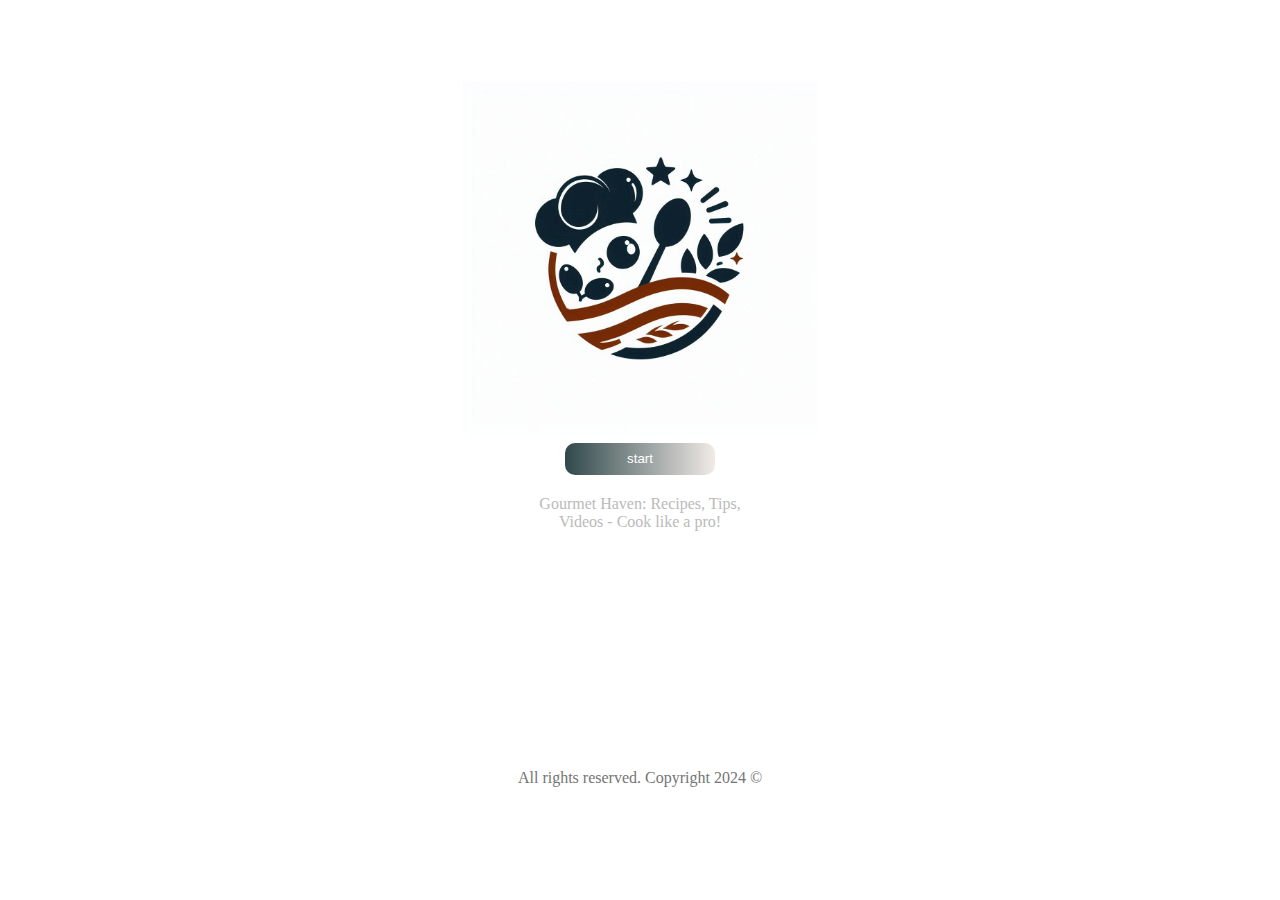
<file: index.html>
<!DOCTYPE html>
<html lang="en">

 <head>
  <meta charset="utf-8">
  <meta name="viewport" content="width=device-width">
  <title>snapcook</title>
  <link href="style.css" rel="stylesheet" type="text/css" />
   <link rel="icon" href="snapcook.webp" type="image/x-icon" />
 </head>

 <body>
  <div class="container">
    <div class="logo" id="logo">
      <img id="logo" src="snapcook.webp" alt="img">
    </div>
    <div class="button" rid="button">
     <a href="index2.html"><button id="button">start</button></a>
    </div>
    <div class="text">
      <p id="text">
         Gourmet Haven: Recipes, Tips, Videos - Cook like a pro!
      </p>
    </div>
    <div class="text2">
      <p id="text2">
         All rights reserved. Copyright 2024 ©
      </p>
    <div>
  </div>
 </body>

</html>
</file>
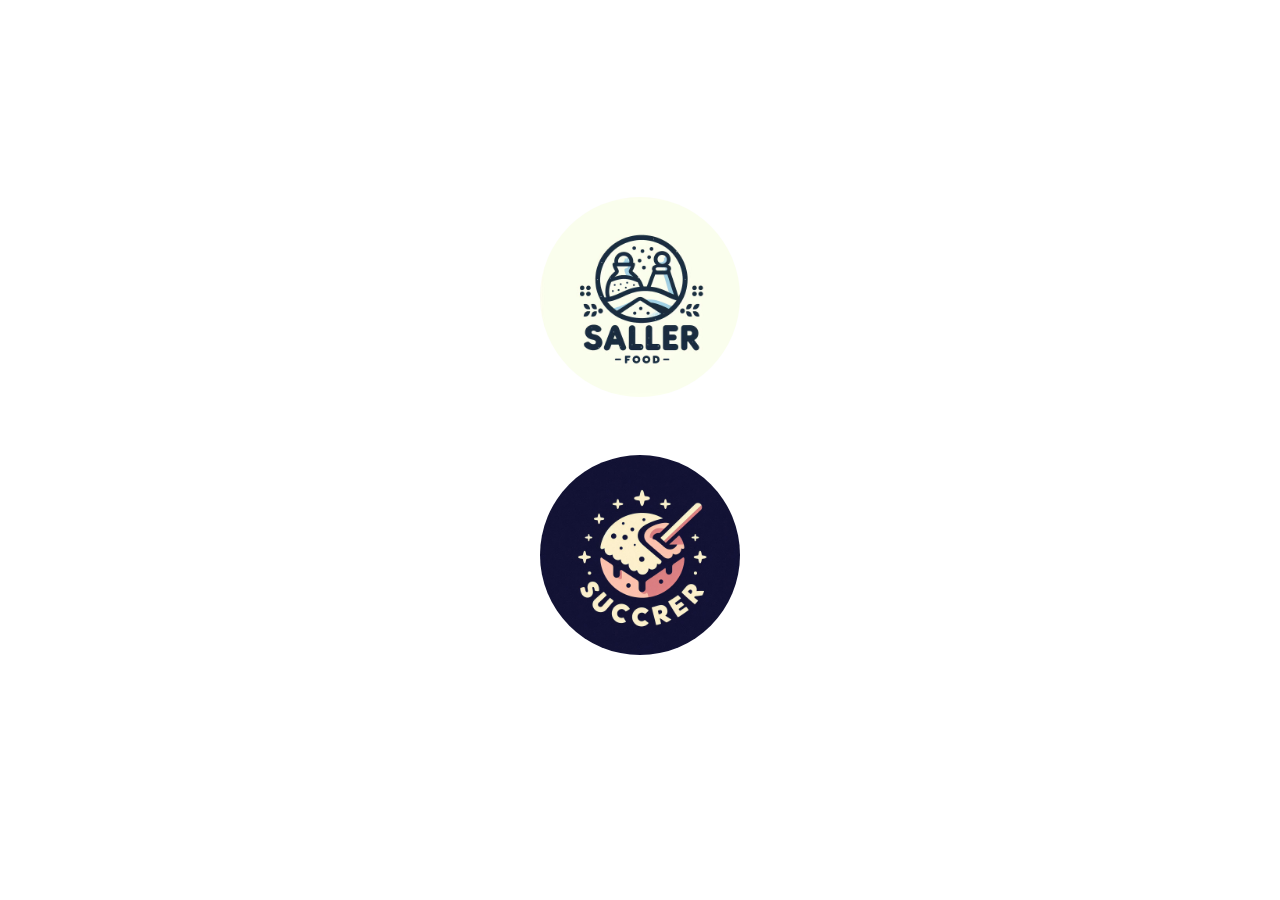
<file: index2.html>
<!DOCTYPE html>
<html lang="en">
<head>
<meta charset="UTF-8">
<meta name="viewport" content="width=device-width, initial-scale=1.0">
<title>snapcook</title>
<link href="style2.css" rel="stylesheet" type="text/css" />
<link rel="icon" href="snapcook.webp" type="image/x-icon" />  


</head>
<body>
  <div id="container">
    <a href="index3.html"><div id="logo">
    <img id="logo1" src="saler.webp" alt="img" height="200px" widht="200px">
    </a>
      <br />
      <br />
      <br />
      <br />
    <a href="index4.html"><div id="logo">
    <img id="logo2" src="sucrer.webp" alt="img" height="200px" widht="200px">
    </a>
  </div>
  
</body>
</html>
</file>
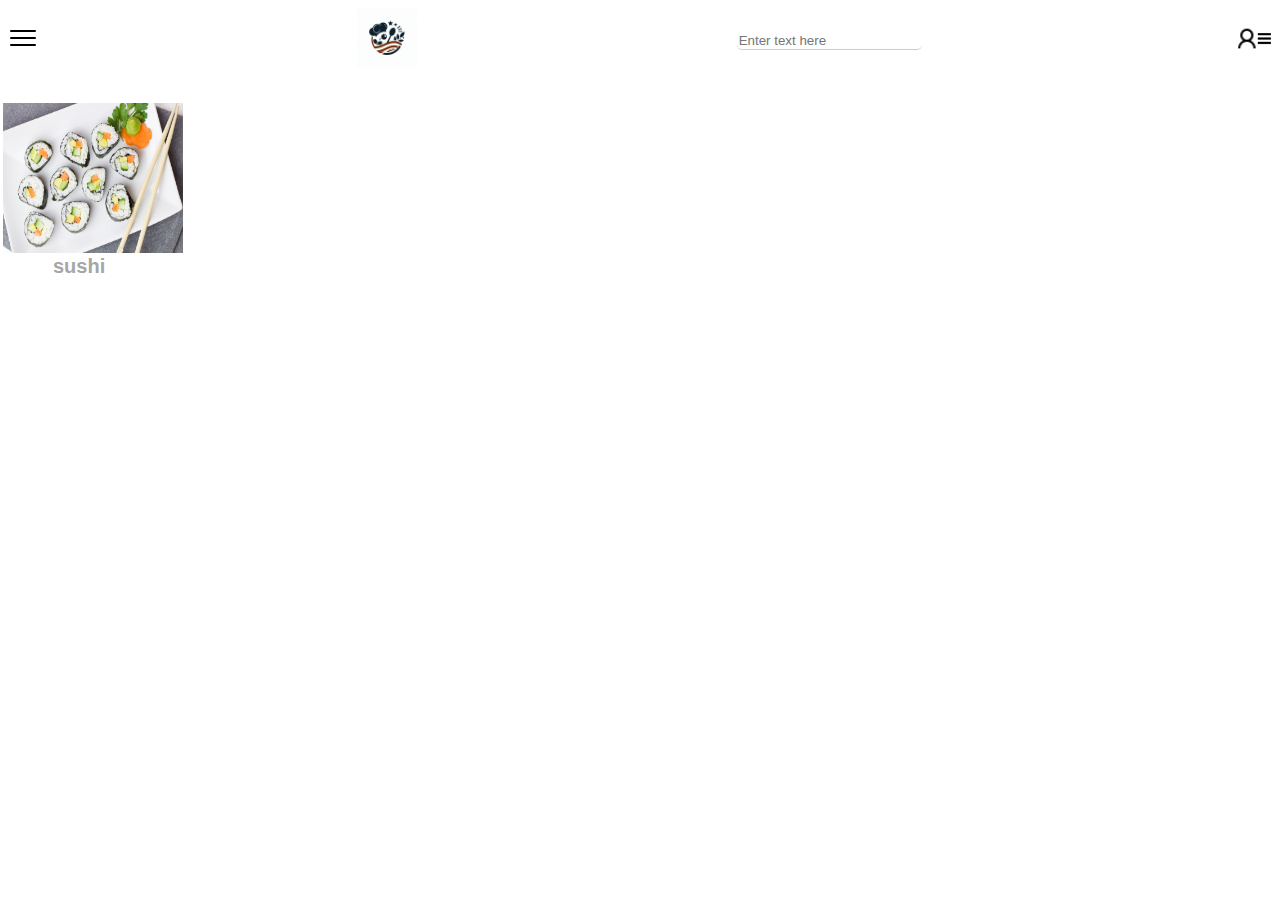
<file: index3.html>
<!DOCTYPE html>
<html lang="en">
<head>
<meta charset="UTF-8">
<meta name="viewport" content="width=device-width, initial-scale=1.0">
<title>snapcook</title>
<link href="style3.css" rel="stylesheet">
<link rel="icon" href="snapcook.webp" type="image/x-icon" />
</head>
<body>
  <div class="container">
    <div id="logo1" class="logo">
      <img src="menu.webp" height="30px" width="30px">
    </div>
    <div id="logo2" class="logo">
      <img src="snapcook.webp" height="60px" width="60px">
    </div>
    <div id="input-container" height="150px" width="40px">
      <input type="text" id="input-field" placeholder="Enter text here">
    </div>
    <a href="index7.html"><div id="logo3" class="logo">
      <img src="user.webp" height="35px" width="35px">
    </div>
    </a>
  </div>
  <div id="logo4">
    <table>
      <tr><td><a href="index5.html" class="link"><img src="souchie.webp" alt="souchie" height="150px" width="180px"/><h3 id="text3">sushi</h3></a></td><td></td>
      </tr>
    </table>
  </div>
</body>
</html>
</file>
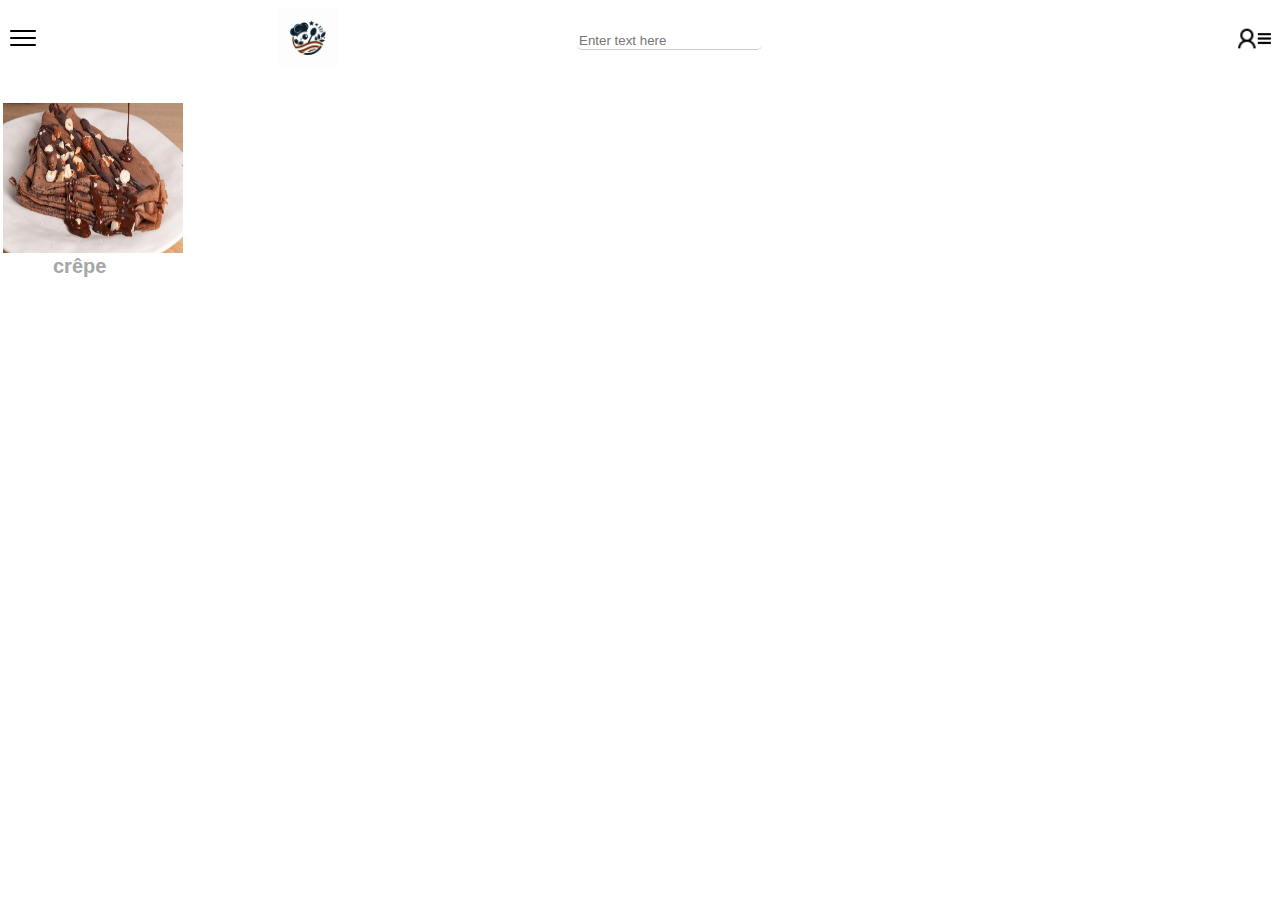
<file: index4.html>
<!DOCTYPE html>
<html lang="en">
<head>
<meta charset="UTF-8">
<meta name="viewport" content="width=device-width, initial-scale=1.0">
<title>snapcook</title>
<link href="style3.css" rel="stylesheet">
<link rel="icon" href="snapcook.webp" type="image/x-icon" />
</head>
<body>
  <div class="container">
    <div id="logo1" class="logo">
      <img src="menu.webp" height="30px" width="30px">
    </div>
    <div id="logo2" class="logo">
      <img src="snapcook.webp" height="60px" width="60px">
    </div>
    <div id="input-container" height="150px" width="40px">
      <input type="text" id="input-field" placeholder="Enter text here">
    </div>
    <a href="index7.html"><div id="logo3" class="logo">
      <img src="user.webp" alt="user" height="35px" width="35px">
    </a></div>
  </div>
  <div class="logo4" id="logo4">
    <table>
       <tr>
          <td><a href="index6.html" class="link"><img src="crêpe.webp" alt="crêpe" height="150px" width="180px"><h3 id="text3">
         crêpe
      </h3>
          </a>
          </td>        
           <td></td>
       </tr>
      </a>  
    </table>
  </div>
</body>
</html>
</file>
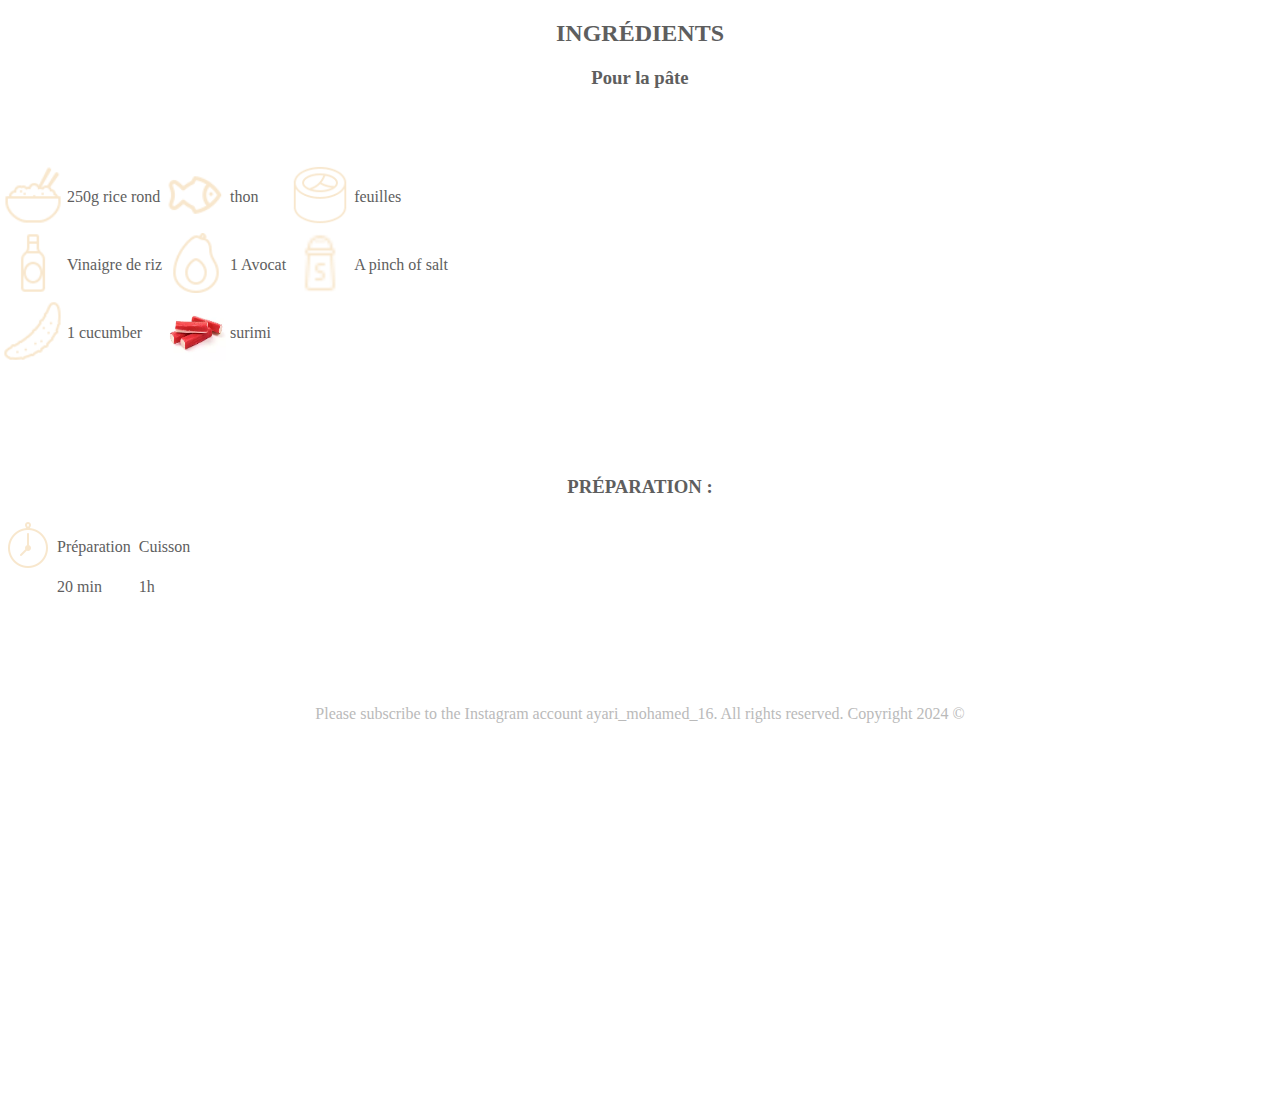
<file: index5.html>
<!DOCTYPE html>
<html lang="en">
<head>
<meta charset="UTF-8">
<meta name="viewport" content="width=device-width, initial-scale=1.0">
<title>snapcook</title>
<link rel="stylesheet" href="style4.css">
<link rel="icon" href="snapcook.webp" type="image/x-icon" />
</head>
<body>
  <h2 id="h2">
     INGRÉDIENTS
  </h2>
  <h3 id="h3">
     Pour la pâte
  </h3>
  <br />
  <br />
  <br />
  <div id="pate1">
    <table>
       <tr>
         <td><img src="rice.webp"  height="60px" width="60px"/></td>
         <td>250g rice rond</td>
         <td><img src="thon.webp"  height="60px" width="60px"/></td>
         <td>thon</td>
         <td><img src="nori.webp"height="60px" width="60px" /></td>
         <td>feuilles</td>
       </tr>
       <tr>
         <td><img src="vinegar.webp"   height="60px" width="60px"/></td>
         <td>Vinaigre de riz</td>
         <td><img src="avocado.webp"   height="60px" width="60px" /></td>
         <td>1 Avocat</td>
         <td><img src="salt.webp" height="60px" width="60px" /></td>
         <td>A pinch of salt</td>
       </tr>
       <tr>
         <td><img src="cucumber.webp"   height="60px" width="60px" /></td>
         <td>1 cucumber</td>
         <td><img src="surimi.webp" height="60px" width="60px"/></td>
         <td>surimi</td>
        </tr>
    </table>
  <br />
  <br />
  <br />
  <br />
  <br />
  <div id="logo5">
    <h3>
       PRÉPARATION :
    </h3>
    <table>
      <tr>
        <td>    
        <img src="clock.webp" height="50px" width="50px">
        </td>      
          <td>Préparation</td>
         <td>       </td>
         <td>Cuisson</td>
       </tr>
      <tr>
        <td>        </td>
        <td>20 min</td>
        <td>      </td>
        <td>1h</td>
      </tr>
      
    </table>
    
  </div>
  </div>
  <br />
  <br />
  <br />
  <br />
  <br />
  <p id="pr">
    Please subscribe to the Instagram account <a href="https://www.instagram.com/ayari_mohamed_16?igsh=MW5jZGtybWNrb2Rob==" id="pr">ayari_mohamed_16</a>. All rights reserved. Copyright 2024 ©
  </p>
  

</body>
</html>
</file>
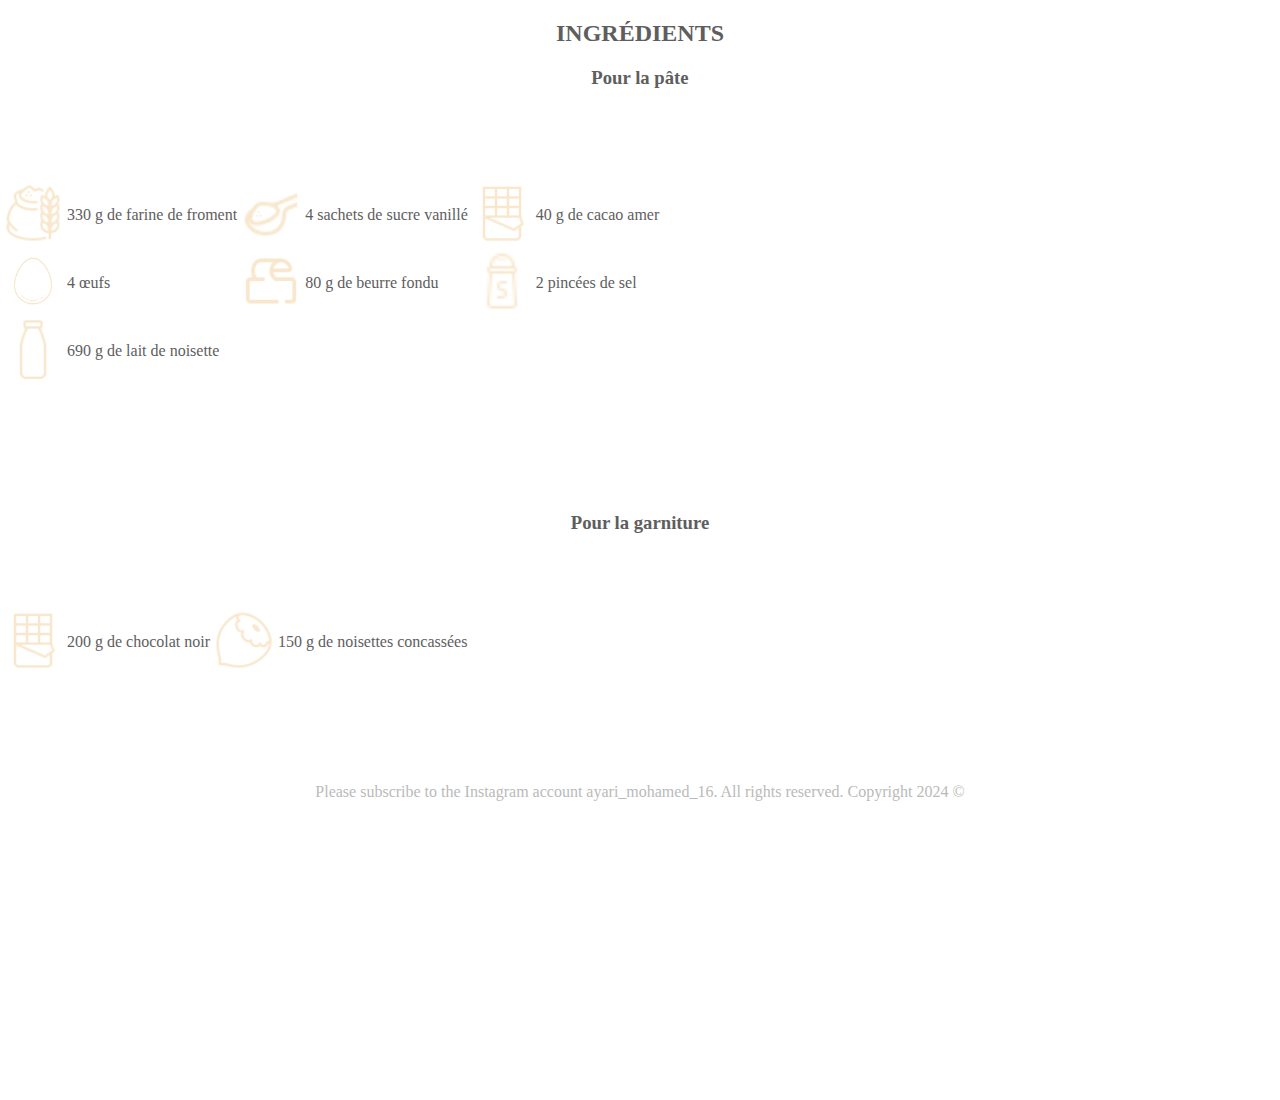
<file: index6.html>
<!DOCTYPE html>
<html lang="en">
<head>
<meta charset="UTF-8">
<meta name="viewport" content="width=device-width, initial-scale=1.0">
<title>snapcook</title>
<link rel="stylesheet" href="style4.css">
<link rel="icon" href="snapcook.webp" type="image/x-icon" />
</head>
<body>
  <h2>
     INGRÉDIENTS
  </h2>
  <h3>
     Pour la pâte
  </h3>
  <br />
  <br />
  <br />
  <br />
  <div id="pate1">
    <table>
       <tr>
         <td><img src="farina.webp" height="60px" width="60px"/></td>
         <td>330 g de farine de froment</td>
         <td><img src="msokr.webp" height="60px" width="60px"/></td>
         <td>4 sachets de sucre vanillé</td>
         <td><img src="choklata.webp" height="60px" width="60px"/></td>
         <td>40 g de cacao amer</td>
         <td></td>
         <td></td>
         
       </tr>
       <tr>
         <td><img src="3dhma.webp" height="60px" width="60px" /></td>
         <td>4 œufs</td>
         <td><img src="zbda.webp" height="60px" width="60px" /></td>
         <td>80 g de beurre fondu</td>
         <td><img src="ml7.webp" height="60px" width="60px" /></td>
         <td>2 pincées de sel</td>
         <td></td>
         <td></td>
         
       </tr>
       <tr>
         <td><img src="7lyb.webp"  height="60px" width="60px"/></td>
         <td>690 g de lait de noisette</td>
        </tr>
    </table>
  </div>
  <br />
  <br />
  <br />
  <br />
  <br />
  <br />
  <h3 id="h3">
     Pour la garniture
  </h3>
  <br />
  <br />
  <br />
  <table>
     <tr>
        <td><img src="choklata.webp" height="60px" width="60px" /></td>
       <td>200 g de chocolat noir</td>
       <td><img src="bndo9.webp" height="60px" width="60px"" /></td>
       <td>150 g de noisettes concassées</td>
     </tr>
  </table>
  <br />
  <br />
  <br />
  <br />
  <br />
  <p id="pr">
    Please subscribe to the Instagram account <a href="https://www.instagram.com/ayari_mohamed_16?igsh=MW5jZGtybWNrb2Rob==" id="pr">ayari_mohamed_16</a>. All rights reserved. Copyright 2024 ©
  </p>
  
</body>
</html>
</file>
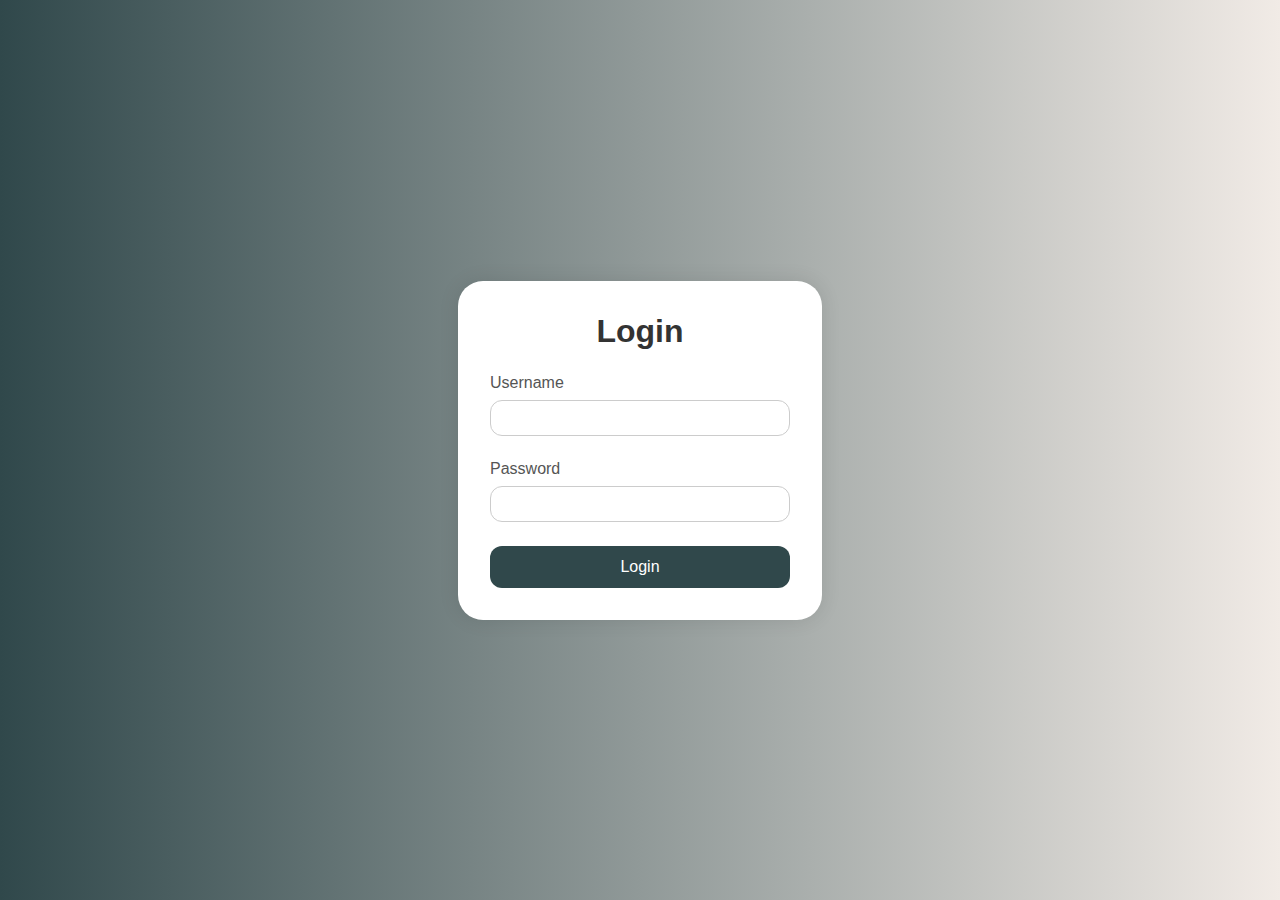
<file: index7.html>
<!DOCTYPE html>
<html lang="en">
<head>
    <meta charset="UTF-8">
    <meta name="viewport" content="width=device-width, initial-scale=1.0">
    <title>snapcook</title>
    <link rel="stylesheet" href="style5.css">
    <link rel="icon" href="snapcook.webp" type="image/x-icon" />
</head>
<body>
    <div class="login-container">
        <h1>Login</h1>
        <form action="#">
            <div class="input-group">
                <label for="username">Username</label>
                <input type="text" id="username" name="username" required>
            </div>
            <div class="input-group">
                <label for="password">Password</label>
                <input type="password" id="password" name="password" required>
            </div>
            <button type="submit">Login</button>
        </form>
    </div>
</body>
</html>
</file>
<file: style.css>
html {
  height: 100%;
  width: 100%;
}

body {
  display: flex;
  justify-content: center;
  align-items: center;
  height: 100%;
  margin: 0;
}

.container {
  display: flex;
  flex-direction: column;
  justify-content: center;
  align-items: center;
  height: 100%;
  width: 100%;
}

.logo {
  height: 325px;
  width: 325px;
  justify-content: center;
  align-items: center;
  margin-top: -12px;
}

#logo {
  height: 355px;
  width: 355px;
  justify-content: center;
  align-items: center;
  margin-top: -12px;
}

#button {
  height: 32px;
  width: 150px;
  justify-content: center;
  text-align: center;
  align-items: center;
  margin: 0 auto;
  background: linear-gradient(to right, #30484B, #F1EBE6);
  color: white;
  border-radius: 10px;
  border: none;
  margin-top: -30px;
}

#text {
  color: #bababa;
  width: 220px;
  height: 25px;
  justify-content: center;
  text-align: center;
  align-items: center;
  margin: 0 auto;
  margin-top: 20px;
}

#text2 {
  color: #757575;
  width: 300px;
  height: 25px;
  justify-content: center;
  text-align: center;
  align-items: center;
  margin: 0 auto;
  margin-top: 249px;
}
</file>
<file: style2.css>
html {
  height: 100%;
  width: 100%;
}

body {
  height: 100%;
  display: flex;
  justify-content: center;
  align-items: center;
  margin: 0;
}

#container {
  display: flex;
  justify-content: center;
  align-items: center;
  margin-top: -45px;
}

#logo1, #logo2 {
  justify-content: center;
  align-items: center;
  border-radius: 50%;
  margin: 0 10px;
}
</file>
<file: style3.css>
body {
  margin: 0;
  padding: 0;
  font-family: Arial, sans-serif;
  text-decoration: none;
}

.container {
  display: flex;
  align-items: center;
  justify-content: space-between;
  padding: 8px;
}

#input-field {
  width: 100%;
  border: none;
  border-radius: 5px;
  border-bottom: 1.5px solid #ccc;
  border-color: #ccc;
}

#logo4 {
  text-decoration: none;
  margin-top: 20px;
  border-radius: 50%;
}

#text3 {
  text-decoration: none;
  color: #a6a6a6;
  margin-top: -2px;
  font-size: 20px;
  margin-left: 50px;
  width: 50px;
  height: 30px;
}

.link {
  text-decoration: none;
}
</file>
<file: style4.css>
html {
  height: 100%;
  width: 100%;
  margin: 0;
  padding: 0;
  background: #ffffff;
  color: #5e5e5e;
  display: block;
}

body {
  margin: 0;
  padding: 0;
  position: relative;
  height: 120vh;
  display: block;
}

h2, h3 {
  display: block;
  align-items: center;
  justify-content: center;
  text-align: center;

}
#pr {
  front-size: 20px;
  color: #bababa;
  text-align: center;
  justify-content: center;
  text-decoration: none;
}
</file>
<file: style5.css>
body, h1, form, input, button {
    margin: 0;
    padding: 0;
    box-sizing: border-box;
    font-family: 'Arial', sans-serif;
}


body {
    background: linear-gradient(to right, #30484B, #F1EBE6);
    height: 100vh;
    display: flex;
    justify-content: center;
    align-items: center;
}


.login-container {
    background: white;
    padding: 2rem;
    border-radius: 25px;
    box-shadow: 0 0 20px rgba(0, 0, 0, 0.1);
    text-align: center;
    width: 300px;
}


.login-container h1 {
    margin-bottom: 1.5rem;
    color: #333;
}


.input-group {
    margin-bottom: 1.5rem;
    text-align: left;
}

.input-group label {
    display: block;
    margin-bottom: 0.5rem;
    color: #555;
}

.input-group input {
    width: 100%;
    padding: 0.5rem;
    border: 1px solid #ccc;
    border-radius: 12px;
    font-size: 1rem;
    outline: none;
    transition: border-color 0.3s;
}

.input-group input:focus {
    border-color: #F1EBE6;
}
button {
    width: 100%;
    padding: 0.75rem;
    border: none;
    border-radius: 12px;
    background: #30484B;
    color: white;
    font-size: 1rem;
    cursor: pointer;
    transition: background 0.3s;
}

button:hover {
    background: #F1EBE6;
}
</file>
